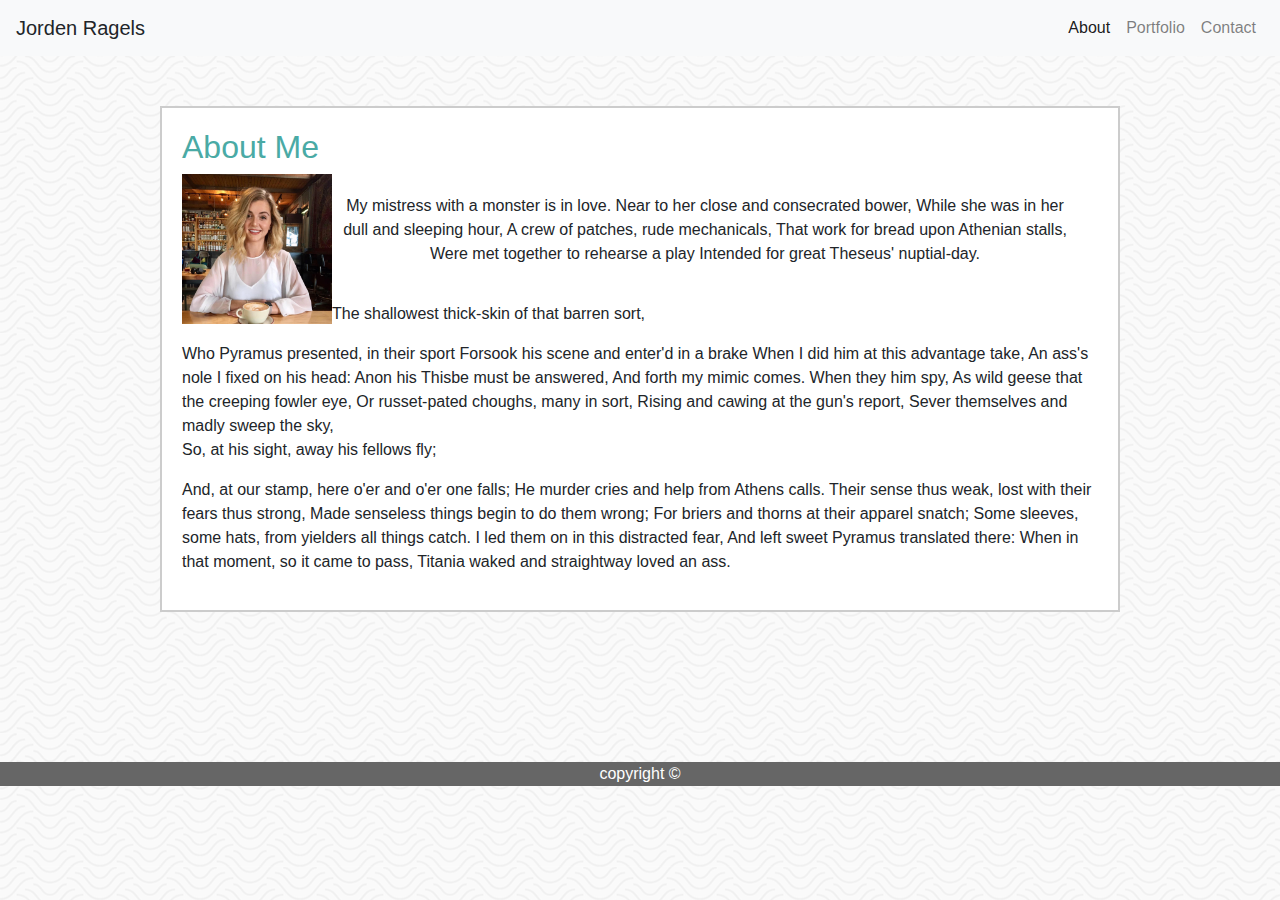
<file: index.html>
<!DOCTYPE html>
<html>

<head>
    <title> Second Homework </title>
    <link rel="stylesheet" href="https://stackpath.bootstrapcdn.com/bootstrap/4.3.1/css/bootstrap.min.css"
        integrity="sha384-ggOyR0iXCbMQv3Xipma34MD+dH/1fQ784/j6cY/iJTQUOhcWr7x9JvoRxT2MZw1T" crossorigin="anonymous">
    <link rel="stylesheet" href="assets/style.css">
    <meta name="viewport" content="width=device-width" , initial-scale="1">

</head>

<nav class="navbar navbar-expand-lg navbar-light bg-light">
    <a class="navbar-brand">Jorden Ragels</a>
    <button class="navbar-toggler" type="button" data-toggle="collapse" data-target="#navbarNavDropdown"
        aria-controls="navbarNavDropdown" aria-expanded="false" aria-label="Toggle navigation">
        <span class="navbar-toggler-icon"></span>
    </button>
    <div class="collapse navbar-collapse justify-content-end" id="navbarNavDropdown">
        <ul class="navbar-nav">
            <li class="nav-item active">
                <a class="nav-link" href="index.html">About<span class="sr-only">(current)</span></a>
            </li>
            <li class="nav-item">
                <a class="nav-link" href="portfolio.html">Portfolio</a>
            </li>
            <li class="nav-item">
                <a class="nav-link" href="contact.html">Contact</a>
            </li>
        </ul>
    </div>
</nav>

    </header>
    <div>
        <section class="aboutBox">
            <h2> About Me </h2>
            <img id="profilePic" src="assets/images/profile pic.jpg" alt="profile picture">
            <p id="contentInfo">
                My mistress with a monster is in love.
                Near to her close and consecrated bower,
                While she was in her dull and sleeping hour,
                A crew of patches, rude mechanicals,
                That work for bread upon Athenian stalls,
                Were met together to rehearse a play
                Intended for great Theseus' nuptial-day.
                <p>The shallowest thick-skin of that barren sort,</p>
                Who Pyramus presented, in their sport
                Forsook his scene and enter'd in a brake
                When I did him at this advantage take,
                An ass's nole I fixed on his head:
                Anon his Thisbe must be answered,
                And forth my mimic comes. When they him spy,
                As wild geese that the creeping fowler eye,
                Or russet-pated choughs, many in sort,
                Rising and cawing at the gun's report,
                Sever themselves and madly sweep the sky,
                <p>So, at his sight, away his fellows fly;</p>
                And, at our stamp, here o'er and o'er one falls;
                He murder cries and help from Athens calls.
                Their sense thus weak, lost with their fears
                thus strong,
                Made senseless things begin to do them wrong;
                For briers and thorns at their apparel snatch;
                Some sleeves, some hats, from yielders all
                things catch.
                I led them on in this distracted fear,
                And left sweet Pyramus translated there:
                When in that moment, so it came to pass,
                Titania waked and straightway loved an ass.
            </p>
    </div>
    </section>
    <footer>
        <div> copyright © </div>
    </footer>

</body>

</html>
</file>
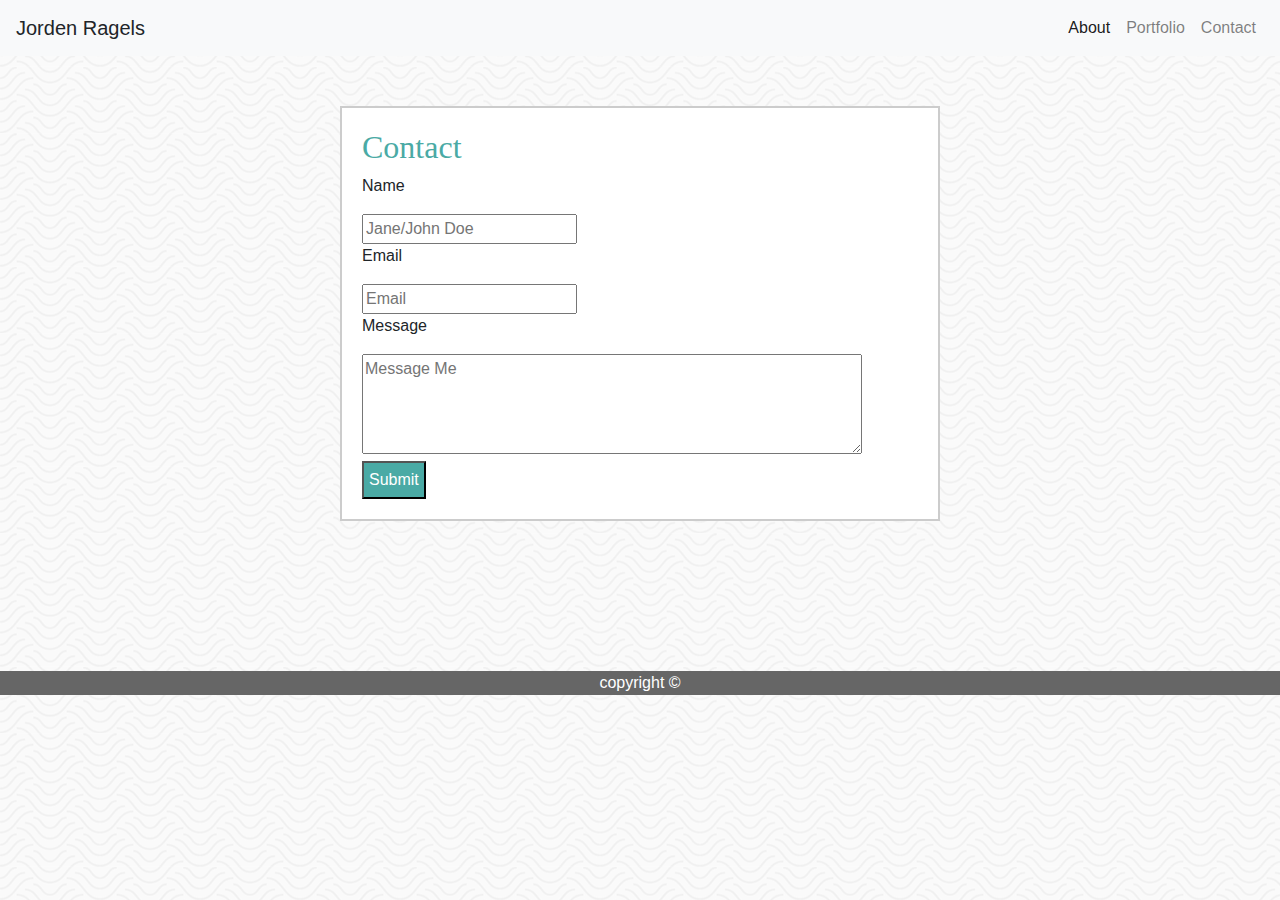
<file: contact.html>
<!DOCTYPE html>
<html>

<head>
    <title> Second Homework </title>
    <link rel="stylesheet" href="https://stackpath.bootstrapcdn.com/bootstrap/4.3.1/css/bootstrap.min.css"
        integrity="sha384-ggOyR0iXCbMQv3Xipma34MD+dH/1fQ784/j6cY/iJTQUOhcWr7x9JvoRxT2MZw1T" crossorigin="anonymous">
    <link rel="stylesheet" href="assets/style.css">
    <meta name="viewport" content="width=device-width" , initial-scale="1">

</head>

<nav class="navbar navbar-expand-lg navbar-light bg-light">
    <a class="navbar-brand">Jorden Ragels</a>
    <button class="navbar-toggler" type="button" data-toggle="collapse" data-target="#navbarNavDropdown"
        aria-controls="navbarNavDropdown" aria-expanded="false" aria-label="Toggle navigation">
        <span class="navbar-toggler-icon"></span>
    </button>
    <div class="collapse navbar-collapse justify-content-end" id="navbarNavDropdown">
        <ul class="navbar-nav">
            <li class="nav-item active">
                <a class="nav-link" href="index.html">About<span class="sr-only">(current)</span></a>
            </li>
            <li class="nav-item">
                <a class="nav-link" href="portfolio.html">Portfolio</a>
            </li>
            <li class="nav-item">
                <a class="nav-link" href="contact.html">Contact</a>
            </li>
        </ul>
    </div>
</nav>


    <body>
        
        <div id="contactBox">
            <h2 id= "contactName"> Contact </h2>
            <p> Name </p>
            <input type="text" placeholder="Jane/John Doe">
            <p> Email </p>
            <input type="text" placeholder="Email">
            <p> Message </p>
            <textarea placeholder="Message Me"></textarea>
            <button id="button"> Submit </button>
        </div>
       
        <footer>
            <div> copyright © </div>
        </footer>
   
    </body>
</file>
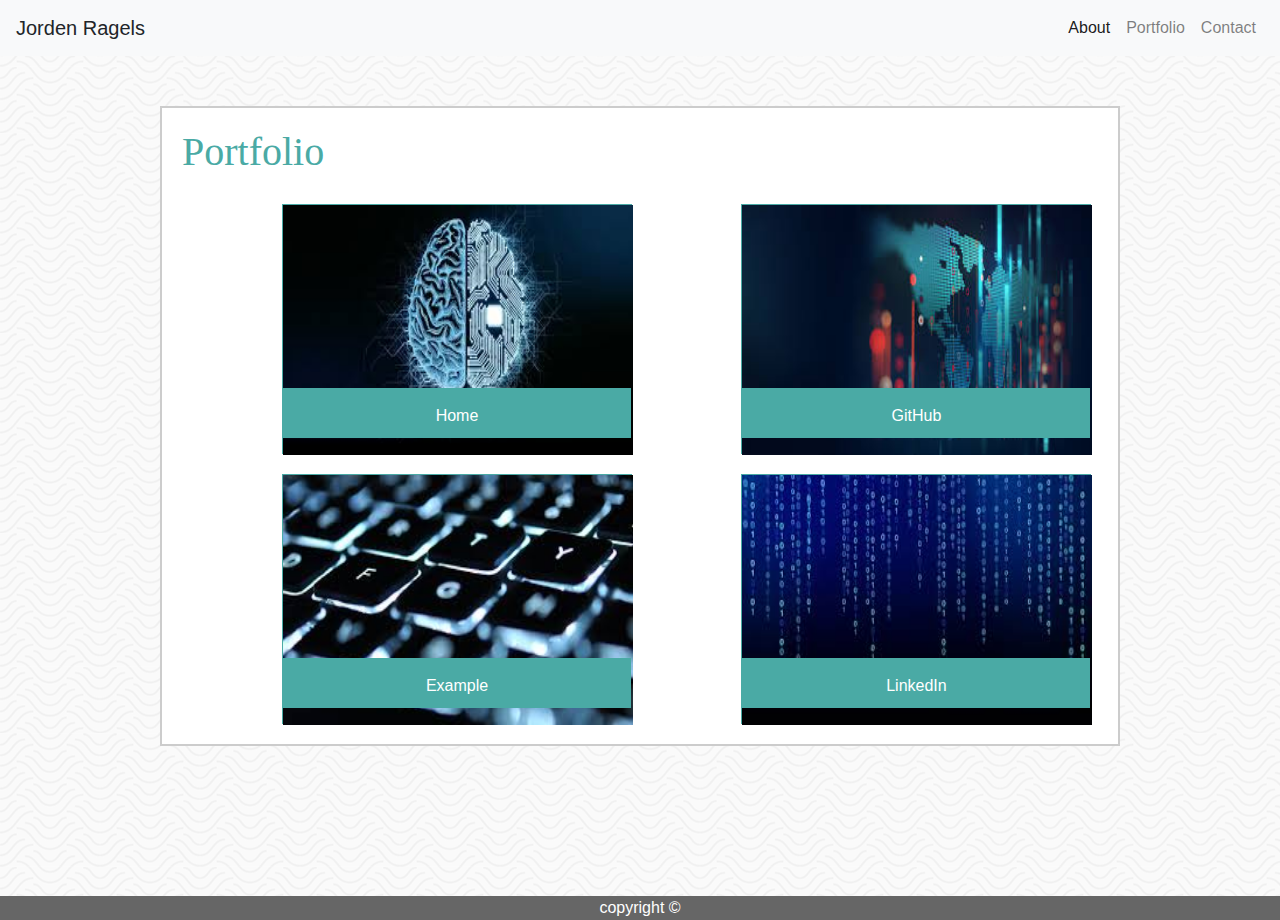
<file: portfolio.html>
<!DOCTYPE html>
<html>

<head>
    <title> Second Homework </title>
    <link rel="stylesheet" href="https://stackpath.bootstrapcdn.com/bootstrap/4.3.1/css/bootstrap.min.css"
        integrity="sha384-ggOyR0iXCbMQv3Xipma34MD+dH/1fQ784/j6cY/iJTQUOhcWr7x9JvoRxT2MZw1T" crossorigin="anonymous">
    <link rel="stylesheet" href="assets/style.css">
    <meta name="viewport" content="width=device-width" , initial-scale="1">

</head>

<nav class="navbar navbar-expand-lg navbar-light bg-light">
    <a class="navbar-brand">Jorden Ragels</a>
    <button class="navbar-toggler" type="button" data-toggle="collapse" data-target="#navbarNavDropdown"
        aria-controls="navbarNavDropdown" aria-expanded="false" aria-label="Toggle navigation">
        <span class="navbar-toggler-icon"></span>
    </button>
    <div class="collapse navbar-collapse justify-content-end" id="navbarNavDropdown">
        <ul class="navbar-nav">
            <li class="nav-item active">
                <a class="nav-link" href="index.html">About<span class="sr-only">(current)</span></a>
            </li>
            <li class="nav-item">
                <a class="nav-link" href="portfolio.html">Portfolio</a>
            </li>
            <li class="nav-item">
                <a class="nav-link" href="contact.html">Contact</a>
            </li>
        </ul>
    </div>
</nav>

    <body>

        <div class="aboutBox">
            <section id="section-main">
                <h1 id= "portfolioID">Portfolio</h1>
                <div class="portfolioBox">
                    <img class="mediaPic" src ="assets/images/image1.jpeg">
                    <div class="overlappingBox">
                        <a class="portfoloioLinks" href="index.html"> Home</a>
                    </div>
                </div>

                <div class="portfolioBox">
                    <img class="mediaPic" src="assets/images/download.jpeg">
                    <div class="overlappingBox">
                        <a class="portfoloioLinks" href="https://github.com/JordenRagels"> GitHub</a>
                    </div>
                </div>

                <div class="portfolioBox">
                    <img class="mediaPic" src="assets/images/image3.jpeg">
                    <div class="overlappingBox">
                        <a class="portfoloioLinks href="">Example</a>
                    </div>
                </div>

                <div class=" portfolioBox">
                        <div>
                            <img class="mediaPic" src="assets/images/image4.jpeg"></div>
                            <div class="overlappingBox">
                                <a class="portfoloioLinks"
                                    href="https://www.linkedin.com/in/jorden-ragels-6546ab185/">LinkedIn</a>
                            </div>
                    </div>
                </div>
            </section>
        </div>

        <footer>
            <div> copyright © </div>
        </footer>
    </body>
</file>
<file: assets/style.css>
/*
* Teal color (used for headings and backgrounds): `#4aaaa5`
   * Regular font color (used for paragraphs and all text besides the headings): `#777777`
   * Main header background color: `#ffffff`
   * Main header border color: `#cccccc`
   * Footer background color: `#666666`
   * Main content background color: `#ffffff`
   * Main content border color: `#dddddd`
   */
 h1 h2 {
     font-family: 'Times New Roman', Times, serif;
     color: #4aaaa5;
 }
/*
header {
    width: 100%;
}
.heading {
    clear: both;
    overflow: auto;
    background-color: whitesmoke;
    padding-left: 120px;
    padding-right: 120px;
}
.menuLinks li{
    float: right;
    margin: 10px;
    margin-top: auto;
    font-family: 'Times New Roman', Times, serif;
}
.nameTag {
    background-color: #cccccc;
    float: left;
    padding: 10px;
    font-family: 'Times New Roman', Times, serif;
    margin: auto;
    margin-top: -16px;
    color: #4aaaa5;
}
*/
#profilePic {
    height: 150px;
    width: 150px;
    text-align: left;
    float: left;
}
body {
    background-image: url("../assets/images/papyrus.jpg");
}
#contentInfo {
    text-align: center;
    font-family: Arial, Helvetica, sans-serif;
    padding: 20px;
}
h2 {
    color: #4aaaa5;
}
footer {
    background-color: #666;
    text-align: center;
    color: white;
    bottom: 0;
    margin-top: 150px;
}
.aboutBox {
    border: 2px solid #cccccc;
    width: 960px;
    margin: auto;
    font-family: Arial, Helvetica, sans-serif;
    background-color: #fff;
    margin-top: 50px;
    padding: 20px;
}

/* Contact HTML Style */

#contactBox {
    border: 2px solid #cccccc;
    width: 600px;
    margin: auto;
    font-family: Arial, Helvetica, sans-serif;
    background-color: #fff;
    margin-top: 50px;
    text-align: left;
    padding: 20px;
}
#contactName {
    font-family: 'Times New Roman', Times, serif;
    color: #4aaaa5;
}
#button {
    background-color: #4aaaa5;
    color: white;
    padding: 5px;
}
textarea {
    width: 500px;
    height: 100px;
}

/* Portfolio HTML Style */

.portfolioBox {
    width: 350px;
    height: 250px;
    background-color: #cccccc;
    color: #fff;
    position: relative;
    margin-top: 20px;
    margin-right: 5px;
    text-align: center;
    display: inline-block;
    border: 1px solid #4aaaa5;
    margin-left: 100px;
}

.overlappingBox {
    width: 100%;
    height: 50px;
    background-color: #4aaaa5;
    position: absolute;
    bottom: 15px;
}

.portfoloioLinks {
    position: absolute;
    bottom: 10px;
    transform: translate(-50%, 0%);
    font-weight: 300;
    transition: font-weight 0.2s;
    color: #fff;
}
img {
    width: 350px;
    height: 250px;
}
#portfolioID {
    font-family: 'Times New Roman', Times, serif;
    color: #4aaaa5;
}

/* Media Responsive */

@media screen and (max-width:768px) {
    .aboutBox {
        width: 80%;
    }
    .portfolioBox {
        width: 90%;
    }
    .overlappingBox {
        width: 100%;
    }
    .mediaPic {
        transform: translate(-32.5%);
    }
    .aboutBox {
        width: 90%;
    }
    #section-main {
        width: 80%;
    }
    #contactBox {
        width: 90%;
    }
    textarea {
        width: 60%;
    }
}

@media screen and (max-width:640px) {
    .aboutBox {
        width: 80%;
    }
    .portfolioBox {
        width: 90%;
    }
    .overlappingBox {
        width: 100%;
    }
    .mediaPic {
        transform: translate(-32.5%);
    }
    .aboutBox {
        width: 90%;
    }
    #section-main {
        width: 80%;
    }
    #contactBox {
        width: 90%;
    }
    textarea {
        width: 60%;
    }
}
</file>
